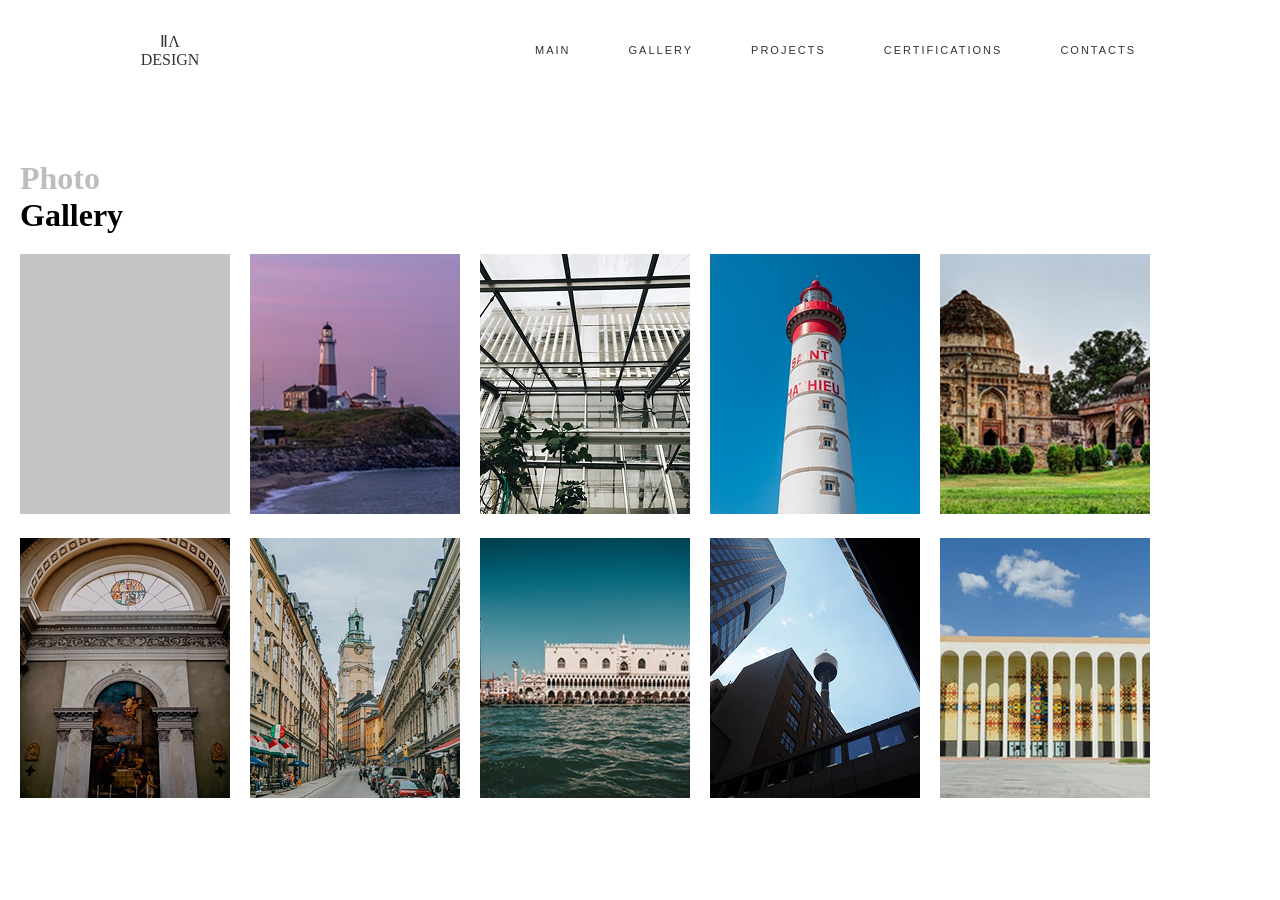
<file: galery.html>
<!DOCTYPE html>
<html lang="en">
<head>
    <meta charset="UTF-8">
    <meta name="viewport" content="width=device-width, initial-scale=1.0">
    <title>Navbar</title>
    <link rel="stylesheet" href="galery.css">
</head>
<body>

    <header>
        <div class="logo">
            <div class="">ⅡΛ</div>
            <div class="">DESIGN</div>
        </div>
        <nav>
            <a href="#" class="active">MAIN</a>
            <a href="#">GALLERY</a>
            <a href="#">PROJECTS</a>
            <a href="#">CERTIFICATIONS</a>
            <a href="#">CONTACTS</a>
        </nav>       
    </header>
            <main >
 <h1> <span>Photo</span> <br>Gallery</h1>
 <div class="grid">
        <div><img class="img1" src="assets/img1.png" alt="">
            </div>
        <div><img class="img2" src="assets/img2.png" alt="">
        </div>
        <div>
            <img class="img3" src="assets/img3.png" alt="">
        </div>
        <div>
            <img src="assets/img4.png" alt="">
        </div>
        <div>
            <img src="assets/img5.png" alt="">
        </div>
        <div>
            <img src="assets/img6.png" alt="">
        </div>
      <div>
          <img src="assets/img7.png" alt="">
      </div>
        <div>
            <img src="assets/img8.png" alt="">
        </div>
       <div>
         <img src="assets/img9.png" alt="">
       </div>
       <div>
         <img src="assets/img10.png" alt="">
       </div>
 </div>
        </main>

</body>
</html>
</file>
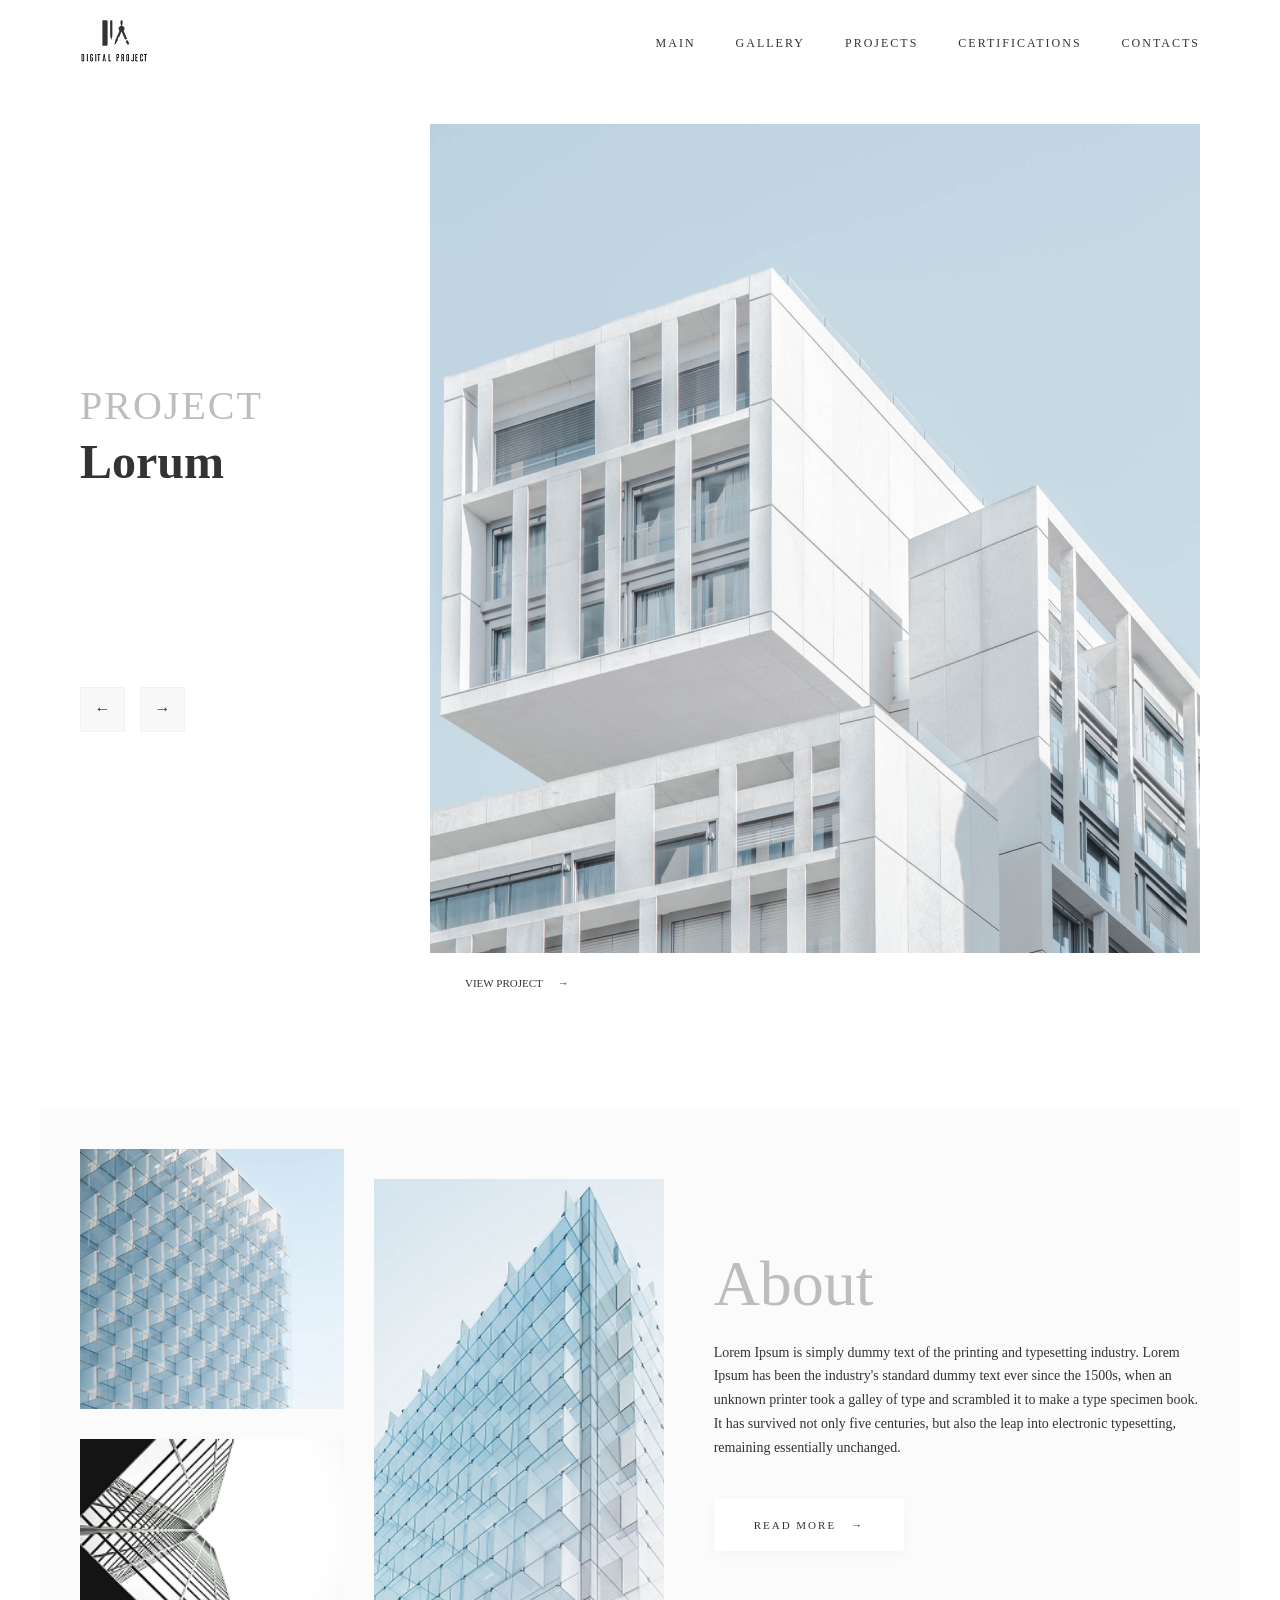
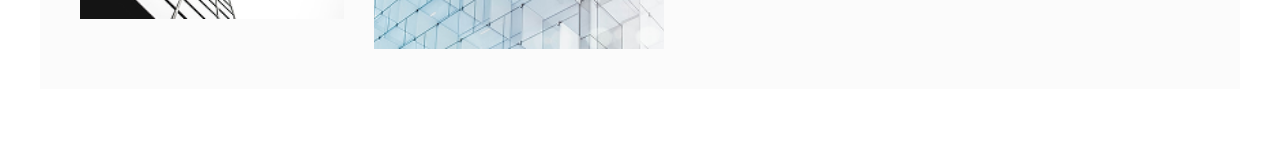
<file: gulom.html>
<!DOCTYPE html>
<html lang="en">
<head>
    <meta charset="UTF-8">
    <meta name="viewport" content="width=device-width, initial-scale=1.0">
    <title>Document</title>
    <link rel="stylesheet" href="header.css">
</head>
<body>
    <header>      <a href="#" class="logo">
<img src="katta.png" alt="">
    </a>
    <nav>
      <ul class="nav-links">
        <li><a href="#">MAIN</a></li>
        <li><a href="#">GALLERY</a></li>
        <li><a href="#">PROJECTS</a></li>
        <li><a href="#">CERTIFICATIONS</a></li>
        <li><a href="#">CONTACTS</a></li>
      </ul>
    </nav>
  </header>
  <section class="hero">
  <div class="content-left">
    <div class="title-wrapper">
      <span class="subtitle">PROJECT</span>
      <h1 class="main-title">Lorum</h1>
    </div>

    <div class="controls">
      <div class="slider-buttons">
        <button class="btn btn-prev" aria-label="Previous">&larr;</button>
        <button class="btn btn-next" aria-label="Next">&rarr;</button>
      </div>
      <div class="pagination">
      </div>
    </div>
  </div>
  <div class="content-right">
    <div class="image-wrapper">
      <img src="rec.png" alt="Project Lorum Architecture">
      <a href="#" class="view-project-btn">
        <span>VIEW PROJECT</span>
        <span class="arrow">&rarr;</span>
      </a>
    </div>
  </div>
</section>
<section class="about">
  <div class="about-images">
    <div class="col-left">
      <div class="img-box top-img">
        <img src="Rectangle 8 (2).png" alt="">
      </div>
      <div class="img-box bottom-img">
      <img src="Rectangle 10.png" alt="">
      </div>
    </div>
    <div class="col-right">
      <div class="img-box main-img">
       <img src="Rectangle 9.png" alt="">
      </div>
    </div>
  </div>

  <div class="about-content">
    <h2 class="about-title">About</h2>
    <p class="about-text">
      Lorem Ipsum is simply dummy text of the printing and typesetting industry. Lorem Ipsum has been the industry's standard dummy text ever since the 1500s, when an unknown printer took a galley of type and scrambled it to make a type specimen book. It has survived not only five centuries, but also the leap into electronic typesetting, remaining essentially unchanged.
    </p>
    <a href="#" class="read-more-btn">
      <span>READ MORE</span>
      <span class="arrow">&rarr;</span>
    </a>
  </div>
</section>  </header>
 
</body>
</html>
</file>
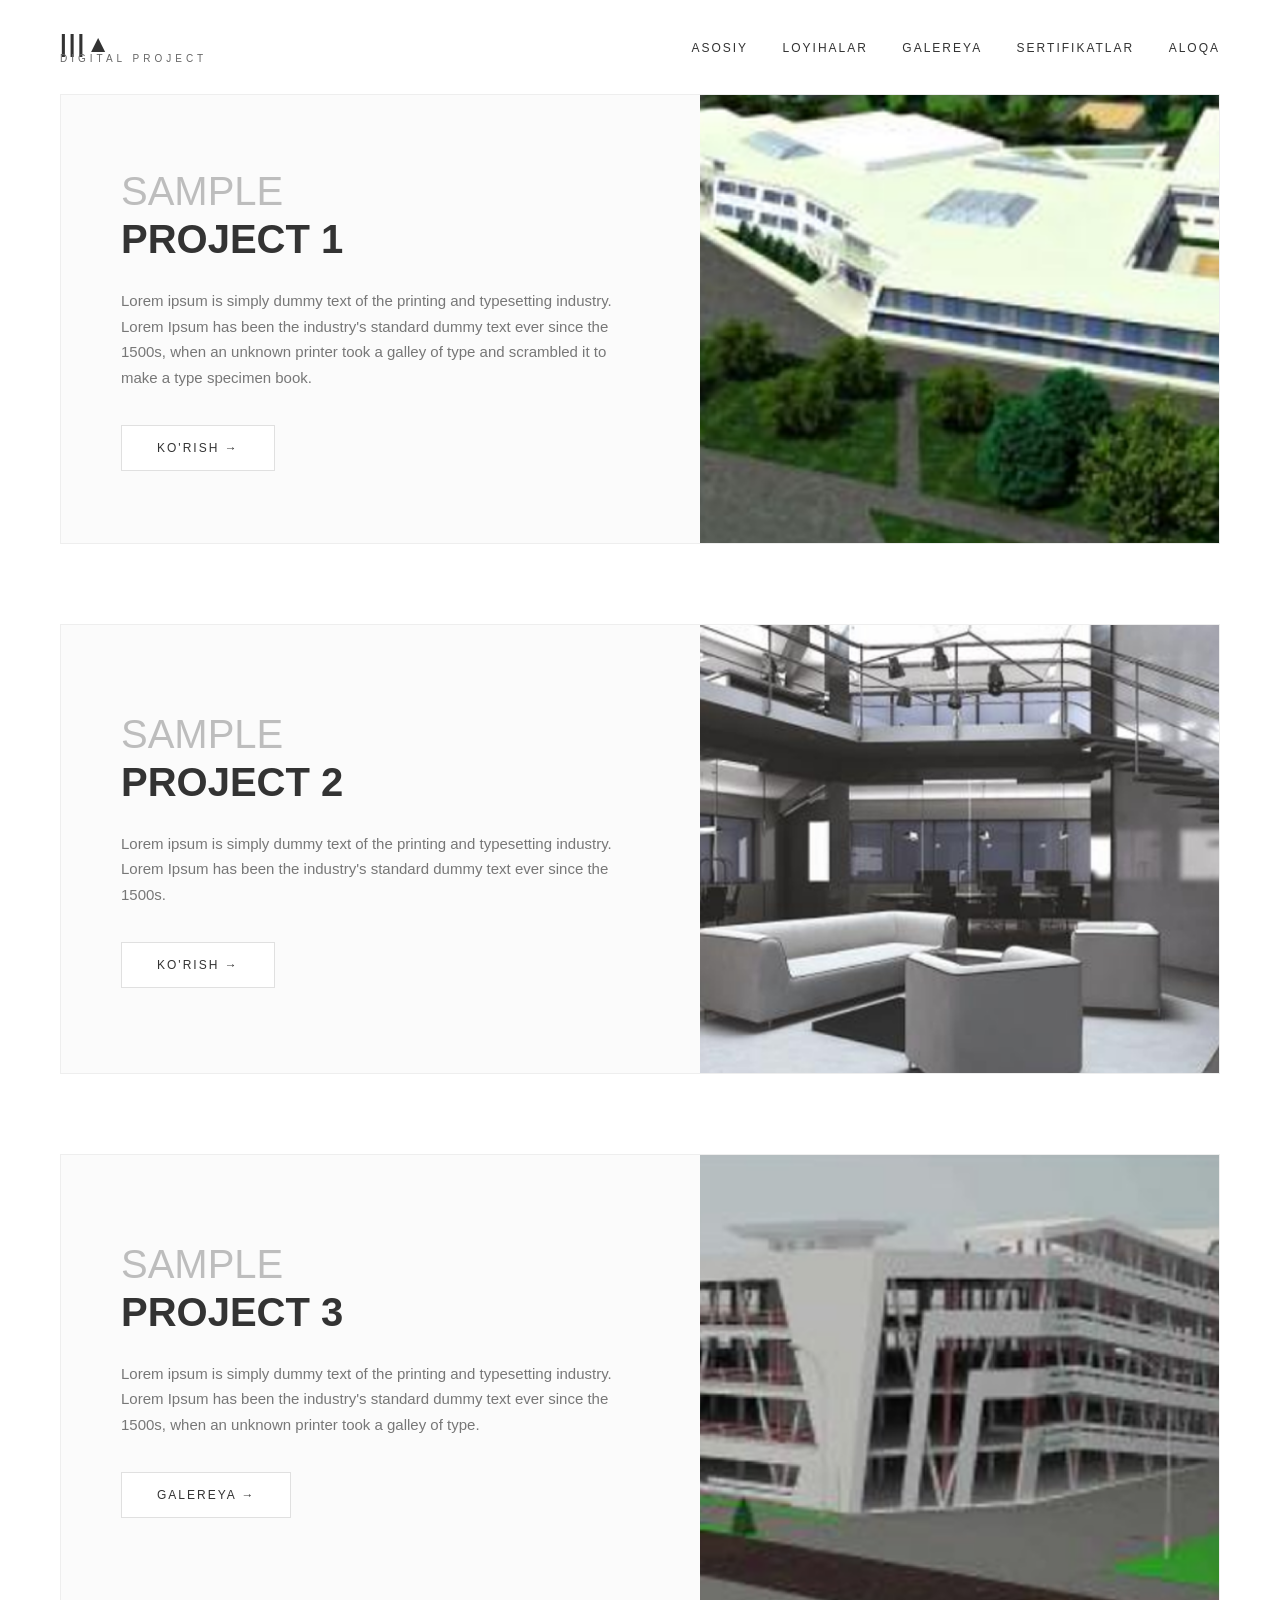
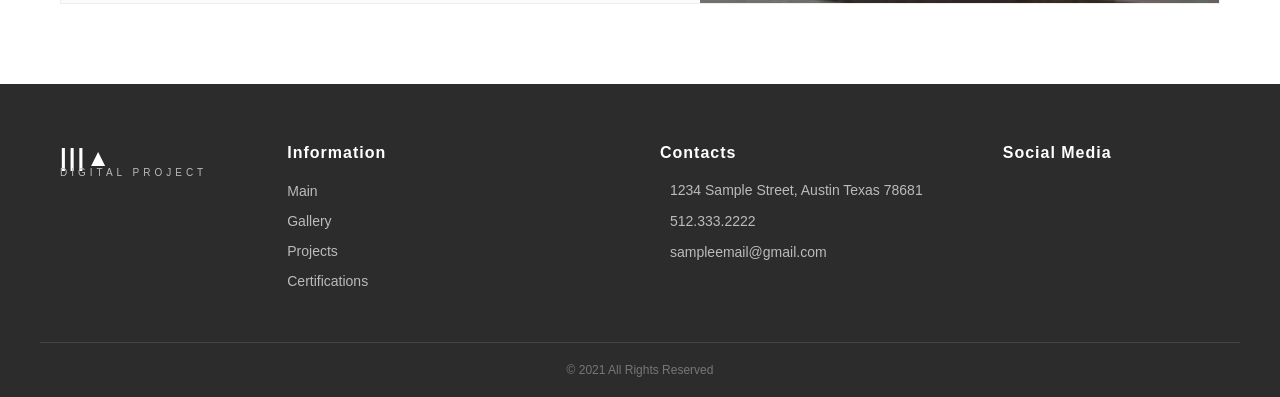
<file: project.html>
<!DOCTYPE html>
<html lang="uz">
<head>
    <meta charset="UTF-8">
    <meta name="viewport" content="width=device-width, initial-scale=1.0">
    <title>Digital Project - Portfolio</title>
    <link rel="stylesheet" href="project.css">
    
</head>
<body>

    <header class="site-header">
        <div class="logo">
            <span class="logo-text">|||▲</span>
            <span class="logo-sub">DIGITAL PROJECT</span>
        </div>
        <nav class="main-nav">
            <a href="#main-project">Asosiy</a>
            <a href="#projects">Loyihalar</a>
            <a href="#gallery">Galereya</a>
            <a href="#certifications">Sertifikatlar</a>
            <a href="#contacts">Aloqa</a>
        </nav>
    </header>

    <main class="main-content">

        <section id="main-project" class="split-section">
            <div class="left-side text-box">
                <h1 class="section-title">Sample <br><span>Project 1</span></h1>
                <p class="section-desc">
                    Lorem ipsum is simply dummy text of the printing and typesetting industry. Lorem Ipsum has been the industry's standard dummy text ever since the 1500s, when an unknown printer took a galley of type and scrambled it to make a type specimen book.
                </p>
                <a href="#" class="btn-more">Ko'rish →</a>
            </div>
            <div class="right-side image-box">
                <div class="img-placeholder">
        
                     <img src="/images/img1.png" alt="Loyiha 1"> 
                </div>
            </div>
        </section>

        <section id="projects" class="split-section swap-row">
            <div class="left-side image-box">
                <div class="img-placeholder">
                    
                    <img src="/images/img2.png" alt="Loyiha 2">
                </div>
            </div>
            <div class="right-side text-box">
                <h2 class="section-title">Sample <br><span>Project 2</span></h2>
                <p class="section-desc">
                    Lorem ipsum is simply dummy text of the printing and typesetting industry. Lorem Ipsum has been the industry's standard dummy text ever since the 1500s.
                </p>
                <a href="#" class="btn-more">Ko'rish →</a>
            </div>
        </section>


        <section id="gallery" class="split-section">
            <div class="left-side text-box">
                <h2 class="section-title">Sample <br><span>Project 3</span></h2>
                <p class="section-desc">
                    Lorem ipsum is simply dummy text of the printing and typesetting industry. Lorem Ipsum has been the industry's standard dummy text ever since the 1500s, when an unknown printer took a galley of type.
                </p>
                <a href="#" class="btn-more">Galereya →</a>
            </div>
            <div class="right-side image-box">
                <div class="img-placeholder">
            
                <img src="/images/img3.png" alt="Loyiha 3">
                </div>
            </div>
        </section>


    </main>

    <footer id="contacts" class="site-footer">
        <div class="footer-container">

            <div class="footer-left">
                <div class="logo light">
                    <span class="logo-text">|||▲</span>
                    <span class="logo-sub">DIGITAL PROJECT</span>
                </div>
                <div class="footer-info">
                    <h3>Information</h3>
                    <ul>
                        <li><a href="#main-project">Main</a></li>
                        <li><a href="#gallery">Gallery</a></li>
                        <li><a href="#projects">Projects</a></li>
                        <li><a href="#certifications">Certifications</a></li>
                    </ul>
                </div>
            </div>

        
            <div class="footer-right">
                <div class="footer-contacts">
                    <h3>Contacts</h3>
                    <p><i class="fas fa-map-marker-alt"></i> 1234 Sample Street, Austin Texas 78681</p>
                    <p><i class="fas fa-phone-alt"></i> 512.333.2222</p>
                    <p><i class="fas fa-envelope"></i> sampleemail@gmail.com</p>
                </div>
                <div class="footer-social">
                    <h3>Social Media</h3>
                    <div class="social-icons">
                        <a href="#"><i class="fab fa-facebook-f"></i></a>
                        <a href="#"><i class="fab fa-twitter"></i></a>
                        <a href="#"><i class="fab fa-linkedin-in"></i></a>
                        <a href="#"><i class="fab fa-pinterest-p"></i></a>
                    </div>
                </div>
            </div>
        </div>
        <div class="footer-bottom">
            <p>© 2021 All Rights Reserved</p>
        </div>
    </footer>

</body>
</html>
</file>
<file: galery.css>
* {
    margin: 0;
    padding: 0;
    box-sizing: border-box;
}

header {
   width: 100%;
   height: 100px;
    display: flex;
    align-items: center;
    padding-left: 135px;
  
}
.header main a:hover{
    color: blue;
}
.logo {
    width: 70px;
    text-align: center;
    color:#333333;
}

.logo-icon {
    font-family: Arial, sans-serif;
    font-size: 27px;
    line-height: 25px;
}

.logo-text {
    margin-top: 6px;
    font-family: Arial, sans-serif;
    font-size: 7px;
    letter-spacing: 1.5px;
}

nav {
    margin-left: 330px;
    display: flex;
    align-items: center;
    gap: 58px;
}

nav a {
    position: relative;
    color: #333333;
    text-decoration: none;
    font-family: Arial, sans-serif;
    font-size: 11px;
    font-weight: 500;
    letter-spacing: 2px;
}

main{
    display:flex ;
    align-items: start;
    flex-direction: column;
    gap: 20px;
    padding: 60px 20px;
    
}
main h1 span{
    color: #BDBDBD;
}

.grid{
    display: grid;
    align-items: center;
    justify-content: center;
    
grid-template-columns: repeat(5, 1fr);
   gap: 20px;
}   
.grid img:hover{
    border: 5px solid blue;
}
</file>
<file: header.css>
* {
  margin: 0;
  padding: 0;
  box-sizing: border-box;
}
header {
  width: 100%;
  max-width: 1200px;
  margin: 0 auto;
  padding: 20px 40px;
  display: flex;
  justify-content: space-between;
  align-items: center;
}
.logo {
  display: flex;
  flex-direction: column;
  align-items: center;
  text-decoration: none;
  color: #333333;
}
.logo-icon {
  width: 40px;
  height: 40px;
  margin-bottom: 6px;
}
.nav-links {
  display: flex;
  list-style: none;
  gap: 40px;
}
.nav-links a {
  text-decoration: none;
  font-size: 12px;
  letter-spacing: 2px;
  color: #333333;
  text-transform: uppercase;
  padding-bottom: 4px;
  position: relative;
  transition: color 0.3s ease;
}
.hero {
  width: 100%;
  max-width: 1200px;
  margin: 0 auto;
  padding: 40px;
  display: flex;
  align-items: center;
  justify-content: space-between;
  gap: 60px;
}
.content-left {
  flex: 1;
  display: flex;
  flex-direction: column;
  justify-content: space-between;
  height: 450px;
}
.title-wrapper {
  margin-top: 40px;
}
.subtitle {
  font-size: 40px;
  font-weight: 300;
  color: #bdbdbd;
  letter-spacing: 2px;
  display: block;
}
.main-title {
  font-size: 48px;
  font-weight: 700;
  color: #333333;
  margin-top: 5px;
}
.controls {
  display: flex;
  flex-direction: column;
  gap: 60px;
}
.slider-buttons {
  display: flex;
  gap: 15px;
}
.btn {
  width: 45px;
  height: 45px;
  border: 1px solid #f2f2f2;
  background-color: #f9f9f9;
  color: #333333;
  font-size: 16px;
  cursor: pointer;
  display: flex;
  align-items: center;
  justify-content: center;
  transition: all 0.3s ease;
}
.content-right {
  flex: 1.2;
}
.image-wrapper {
  position: relative;
  width: 100%;
}
.view-project-btn {
  background-color: #ffffff;
  padding: 20px 35px;
  display: flex;
  align-items: center;
  gap: 15px;
  text-decoration: none;
  color: #333333;
  font-size: 11px;
  font-weight: 500;
}
.about {
  width: 100%;
  max-width: 1200px;
  margin: 60px auto;
  padding: 40px;
  background-color: #fbfbfb;
  display: flex;
  align-items: center;
  gap: 30px;
}

.about-images {
  flex: 1.2;
  display: flex;
  gap: 30px;
}

.about-images .col-left {
  flex: 1;
  display: flex;
  flex-direction: column;
  gap: 30px;
}

.about-images .col-right {
  flex: 1.1;
  margin-top: 30px;
}

.img-box {
  width: 100%;
  overflow: hidden;
  background-color: #eee;
}

.img-box img {
  width: 100%;
  height: 100%;
  object-fit: cover;
  display: block;
}

.top-img {
  height: 260px;
}

.bottom-img {
  height: 180px;
}

.main-img {
  height: 470px;
}

.about-content {
  flex: 1;
  padding-left: 20px;
  display: flex;
  flex-direction: column;
  align-items: flex-start;
}

.about-title {
  font-size: 64px;
  font-weight: 300;
  color: #bdbdbd;
  margin-bottom: 20px;
}

.about-text {
  font-size: 14px;
  line-height: 1.7;
  color: #333333;
  font-weight: 300;
  margin-bottom: 40px;
}

.read-more-btn {
  background-color: #ffffff;
  padding: 20px 40px;
  display: inline-flex;
  align-items: center;
  gap: 15px;
  text-decoration: none;
  color: #333333;
  font-size: 11px;
  letter-spacing: 2px;
  font-weight: 500;
  box-shadow: 0 4px 15px rgba(0, 0, 0, 0.03);
  transition: transform 0.3s ease;
}
</file>
<file: project.css>
* {
    margin: 0;
    padding: 0;
    box-sizing: border-box;
    font-family: 'Segoe UI', Tahoma, Geneva, Verdana, sans-serif;
}

body {
    background-color: #ffffff;
    color: #333333;
}

.site-header {
    max-width: 1200px;
    margin: 0 auto;
    padding: 30px 20px;
    display: flex;
    justify-content: space-between;
    align-items: center;
}

.logo {
    display: flex;
    flex-direction: column;
}

.logo-text {
    font-size: 24px;
    font-weight: bold;
    letter-spacing: 2px;
    color: #333;
}

.logo-sub {
    font-size: 10px;
    letter-spacing: 4px;
    color: #666;
    margin-top: -5px;
}

.main-nav a {
    text-decoration: none;
    color: #333;
    font-size: 12px;
    text-transform: uppercase;
    letter-spacing: 2px;
    margin-left: 30px;
    font-weight: 500;
    transition: color 0.3s;
}

.main-nav a:hover {
    color: #bdbdbd;
}


.main-content {
    max-width: 1200px;
    margin: 0 auto;
    padding: 0 20px;
    display: flex;
    flex-direction: column;
    gap: 80px; 
    padding-bottom: 80px;
}

.split-section {
    display: flex;
    width: 100%;
    min-height: 450px;
    background-color: #fbfbfb;
    border: 1px solid #eeeeee;
}


.swap-row {
    flex-direction: row-reverse;
}


.text-box {
    flex: 1;
    width: 50%;
    padding: 60px;
    display: flex;
    flex-direction: column;
    justify-content: center;
}

.section-title {
    font-size: 40px;
    font-weight: 300;
    color: #bdbdbd;
    text-transform: uppercase;
    line-height: 1.2;
    margin-bottom: 25px;
}

.section-title span {
    font-weight: 700;
    color: #333333;
}

.section-desc {
    font-size: 15px;
    line-height: 1.7;
    color: #777777;
    margin-bottom: 35px;
}


.btn-more {
    display: inline-block;
    align-self: flex-start;
    padding: 15px 35px;
    background-color: #ffffff;
    color: #333;
    text-decoration: none;
    border: 1px solid #e0e0e0;
    font-size: 12px;
    text-transform: uppercase;
    letter-spacing: 2px;
    transition: all 0.3s ease;
}

.btn-more:hover {
    background-color: #333333;
    color: #ffffff;
    border-color: #333333;
}


.image-box {
    flex: 1;
    width: 50%;
    background-color: #f0f0f0;
}

.img-placeholder {
    width: 100%;
    height: 100%;
    display: flex;
    align-items: center;
    justify-content: center;
    color: #999;
    font-style: italic;
    font-size: 14px;
    background-color: #eaeaea;
}

.img-placeholder img {
    width: 100%;
    height: 100%;
    object-fit: cover;
}


.site-footer {
    background-color: #2c2c2c;
    color: #ffffff;
    padding: 60px 0 20px 0;
}

.footer-container {
    max-width: 1200px;
    margin: 0 auto;
    padding: 0 20px;
    display: flex;
    justify-content: space-between;
    flex-wrap: wrap;
    gap: 40px;
}

.logo.light .logo-text { color: #fff; }
.logo.light .logo-sub { color: #bbb; }

.footer-left, .footer-right {
    display: flex;
    gap: 80px;
    flex: 1;
}

.footer-info h3, .footer-contacts h3, .footer-social h3 {
    font-size: 16px;
    font-weight: 600;
    margin-bottom: 20px;
    letter-spacing: 1px;
}

.footer-info ul {
    list-style: none;
}

.footer-info ul li {
    margin-bottom: 12px;
}

.footer-info ul li a {
    color: #bbb;
    text-decoration: none;
    font-size: 14px;
    transition: color 0.3s;
}

.footer-info ul li a:hover { color: #fff; }

.footer-contacts p {
    font-size: 14px;
    color: #bbb;
    margin-bottom: 15px;
    display: flex;
    align-items: center;
    gap: 10px;
}

.social-icons {
    display: flex;
    gap: 20px;
}

.social-icons a {
    color: #fff;
    font-size: 18px;
    transition: color 0.3s;
}

.social-icons a:hover { color: #bdbdbd; }

.footer-bottom {
    max-width: 1200px;
    margin: 40px auto 0 auto;
    padding: 20px 20px 0 20px;
    border-top: 1px solid #444;
    text-align: center;
    font-size: 12px;
    color: #777;
}


@media (max-width: 868px) {
    .site-header {
        flex-direction: column;
        gap: 20px;
    }
    .main-nav a {
        margin: 0 10px;
    }
    .split-section, .swap-row {
        flex-direction: column; 
    }
    .text-box, .image-box {
        width: 100%;
    }
    .image-box {
        min-height: 250px;
    }
    .text-box {
        padding: 30px;
    }
    .footer-left, .footer-right {
        flex-direction: column;
        gap: 30px;
    }
}
</file>
